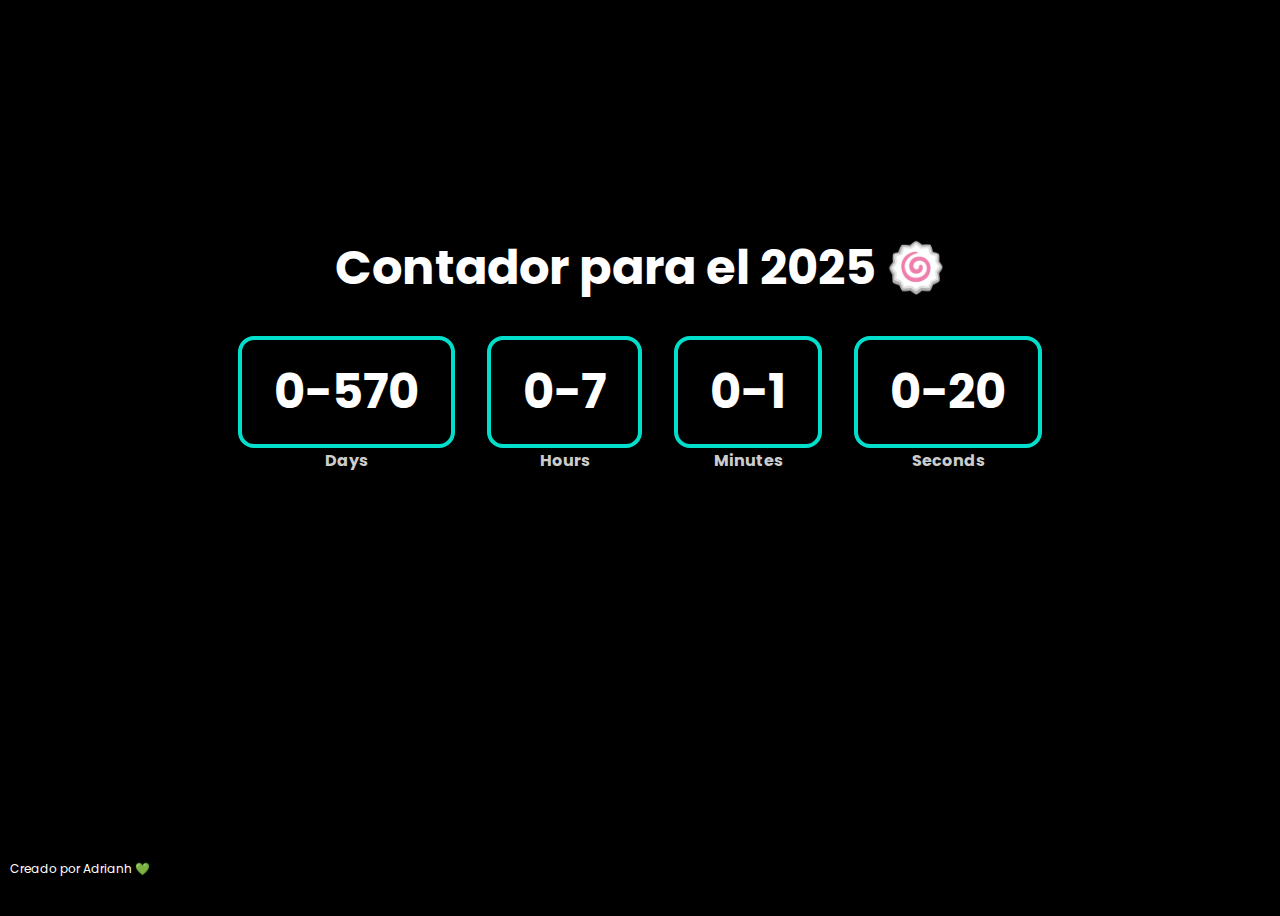
<file: index.html>
<!DOCTYPE html>
<html lang="en">
  <head>
    <meta charset="UTF-8" />
    <meta name="viewport" content="width=device-width, initial-scale=1.0" />
    <!-- Hoja de estilos  -->
    <link rel="stylesheet" href="style.css" />
     <!-- Trabajo inspirado por codingtorque.com  -->
    <title>Cuenta regresiva</title>
  </head>
  <body>
    <div class="container">
      <h1>Contador para el 2025 🍥</h1>
      <div class="cd_timer">
        <div class="cd_container">
          <div class="time day">100</div>
          <span class="time_text">Days</span>
        </div>
        <div class="cd_container">
          <div class="time hour">50</div>
          <span class="time_text">Hours</span>
        </div>
        <div class="cd_container">
          <div class="time minute">30</div>
          <span class="time_text">Minutes</span>
        </div>
        <div class="cd_container">
          <div class="time second">30</div>
          <span class="time_text">Seconds</span>
        </div>
      </div>
    </div>
    <p class="body_autor">Creado por Adrianh 💚</p>

    <script src="./script.js"></script>
  </body>
</html>
</file>
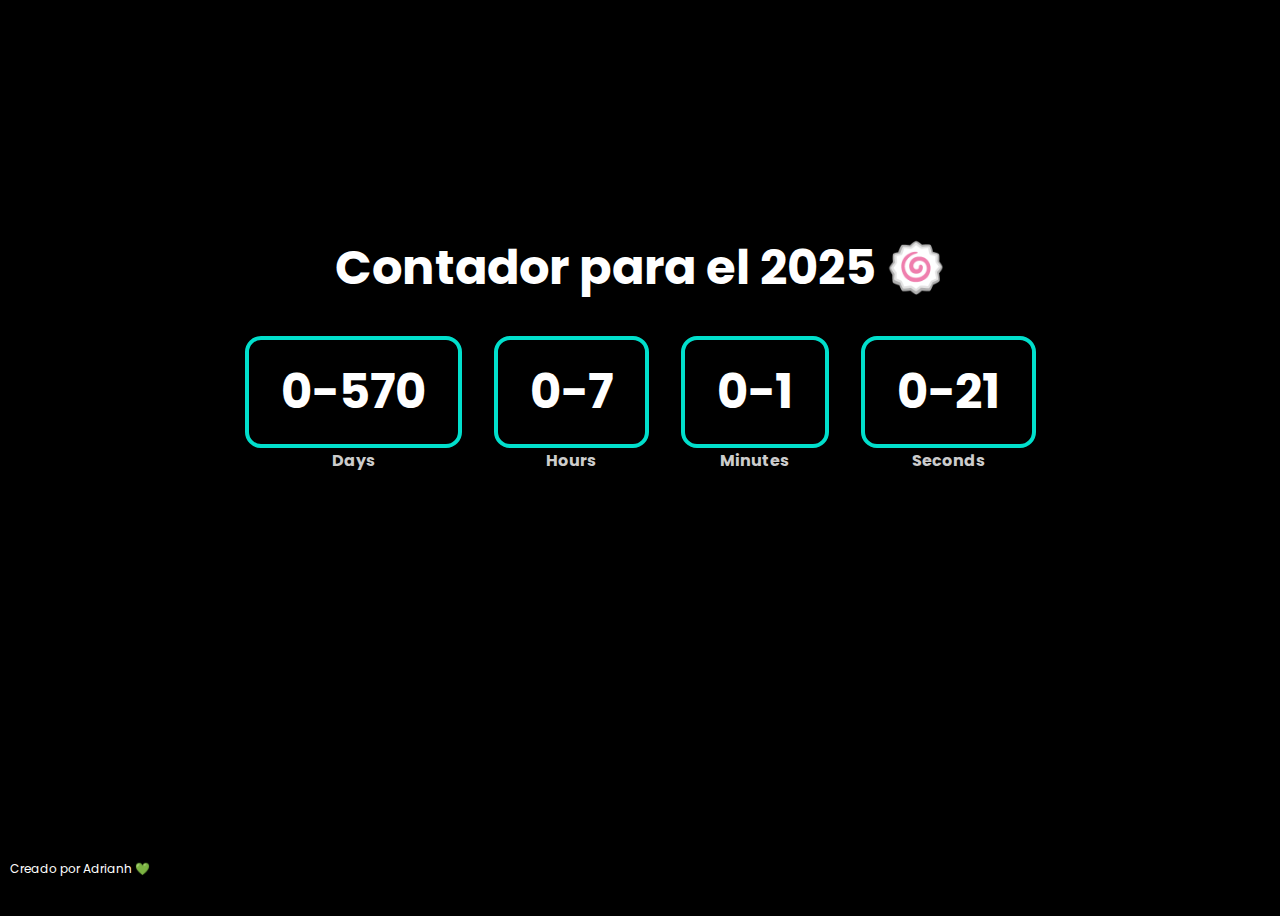
<file: main.html>
<!DOCTYPE html>
<html lang="en">
  <head>
    <meta charset="UTF-8" />
    <meta name="viewport" content="width=device-width, initial-scale=1.0" />
    <!-- Hoja de estilos  -->
    <link rel="stylesheet" href="style.css" />
    <title>Cuenta regresiva</title>
  </head>
  <body>
    <div class="container">
      <h1>Contador para el 2025 🍥</h1>
      <div class="cd_timer">
        <div class="cd_container">
          <div class="time day">100</div>
          <span class="time_text">Days</span>
        </div>
        <div class="cd_container">
          <div class="time hour">50</div>
          <span class="time_text">Hours</span>
        </div>
        <div class="cd_container">
          <div class="time minute">30</div>
          <span class="time_text">Minutes</span>
        </div>
        <div class="cd_container">
          <div class="time second">30</div>
          <span class="time_text">Seconds</span>
        </div>
      </div>
    </div>
    <p class="body_autor">Creado por Adrianh 💚</p>

    <script src="./script.js"></script>
  </body>
</html>
</file>
<file: style.css>
@import url("https://fonts.googleapis.com/css2?family=Poppins&display=swap");

* {
  box-sizing: border-box;
}

body {
  background: url(https://mir-s3-cdn-cf.behance.net/project_modules/disp/e29ccc95910113.5face8c671539.gif)
      no-repeat left center,
    url(https://mir-s3-cdn-cf.behance.net/project_modules/disp/0c0c5895910113.5fb0c66b4bc1d.gif)
      no-repeat right center;
  background-color: #000;
  display: flex;
  flex-direction: column;
  align-items: center;
  min-height: 100vh;
  font-family: "Poppins";
  color: #fff;
  font-size: 10px;
}

h1 {
  text-align: center;
  margin-top: 14rem;
  font-size: 3rem;
}

.cd_timer {
  display: flex;
  flex-wrap: wrap;
  justify-content: center;
  text-align: center;
}

.cd_container .time {
  font-weight: bold;
  padding: 1rem 2rem;
  font-size: 3rem;
  border: 4px solid #01dfcc;
  border-radius: 1rem;
  margin: 0 1rem;
}

.cd_container span {
  font-size: 1rem;
  font-weight: bold;
  color: #ccc;
}

.body_autor{
    position: absolute; 
    bottom: 10px; left: 10px;
    font-size: 12px;
}
</file>
